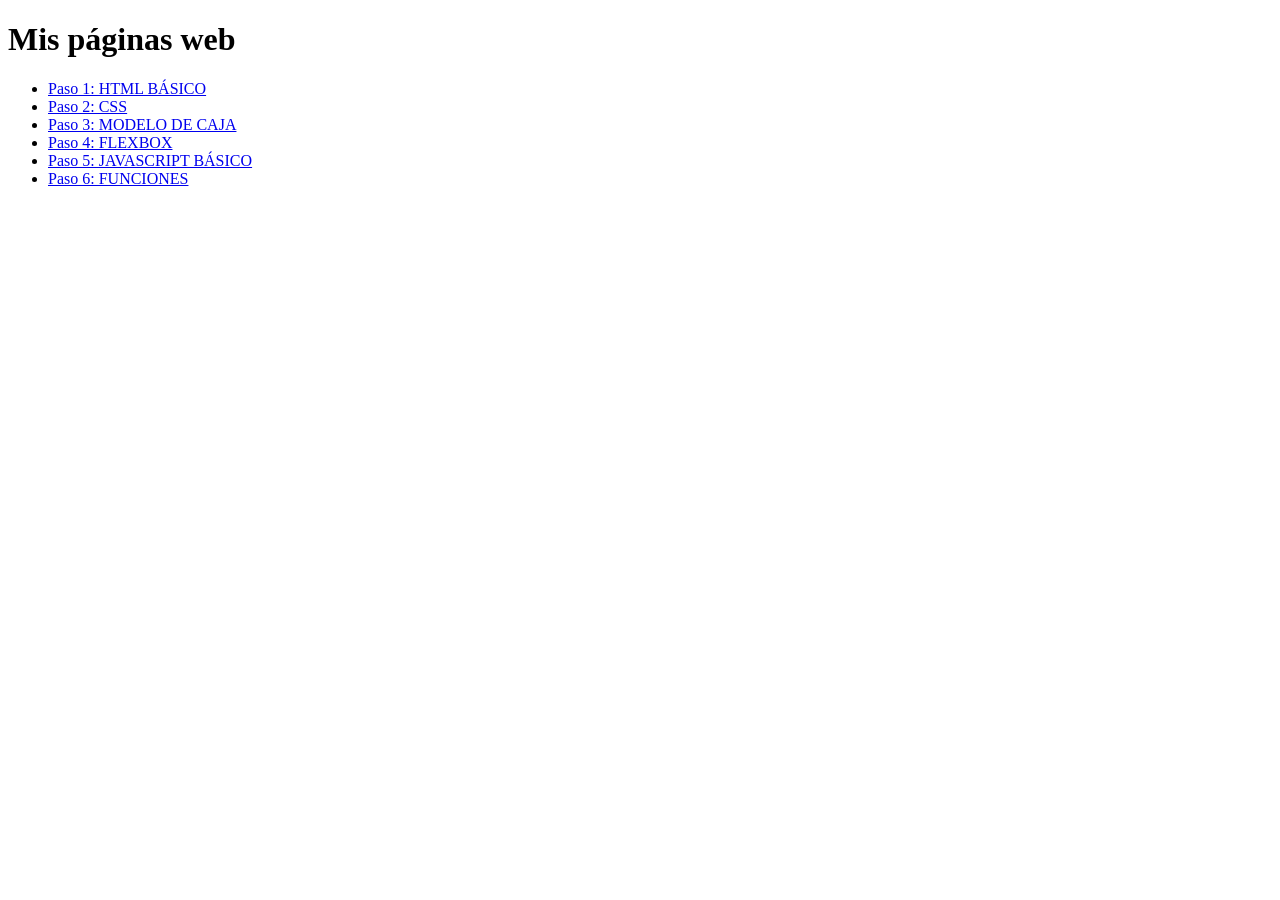
<file: index.html>
<!DOCTYPE html>
<html lang="es">
    <head>
        <meta charset="UTF-8">
        <title>Mis páginas web</title>
    </head>
    <body>
        <h1>Mis páginas web</h1>
        <ul>
            <li><a href="Paso1/index.html">Paso 1: HTML BÁSICO</a></li>
            <li><a href="Paso2/index.html">Paso 2: CSS</a></li>
            <li><a href="Paso3/index.html">Paso 3: MODELO DE CAJA</a></li>
            <li><a href="Paso4/index.html">Paso 4: FLEXBOX</a></li>
            <li><a href="Paso5/index.html">Paso 5: JAVASCRIPT BÁSICO</a></li>
            <li><a href="Paso6/index.html">Paso 6: FUNCIONES</a></li>
        </ul>
    </body>
</html>
</file>
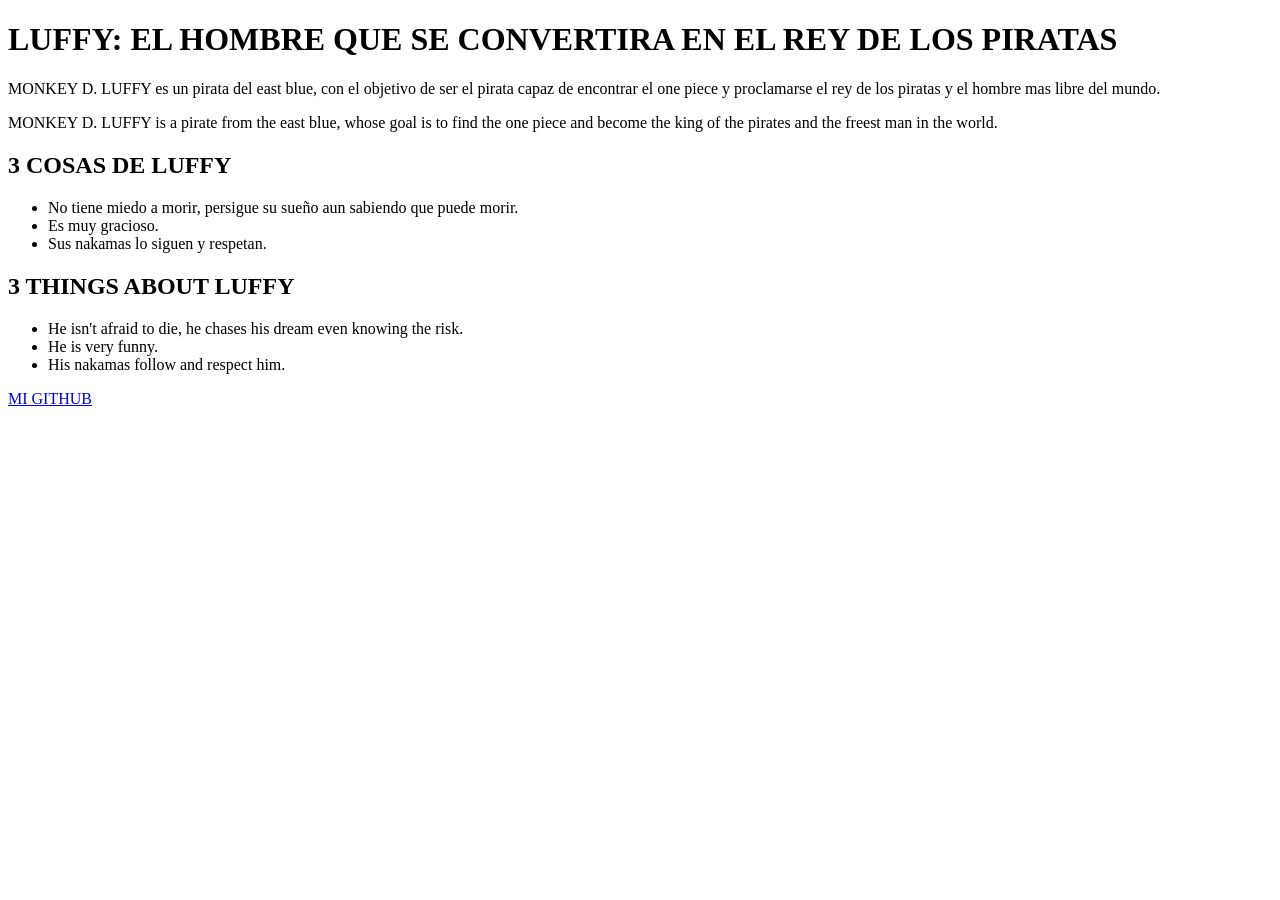
<file: Paso1/index.html>
<!DOCTYPE html>
<html lang="es">
<head>
    <meta charset="UTF-8">
    <title> ONE PIECE: ¿UNA OBRA MAESTRA? </title> 
</head>
<body>
    <h1> LUFFY: EL HOMBRE QUE SE CONVERTIRA EN EL REY DE LOS PIRATAS </h1>

    <p> 
    MONKEY D. LUFFY es un pirata del east blue, con el objetivo de ser el pirata capaz de encontrar el one piece y
    proclamarse el rey de los piratas y el hombre mas libre del mundo.
    </p>
    <p lang="en">
    MONKEY D. LUFFY is a pirate from the east blue, whose goal is to find the one piece and become the king of the pirates
    and the freest man in the world.
    </p>
    <h2> 3 COSAS DE LUFFY </h2>
    <ul> 
        <li>No tiene miedo a morir, persigue su sueño aun sabiendo que puede morir.</li>
        <li>Es muy gracioso.</li>
        <li>Sus nakamas lo siguen y respetan.</li>
    </ul>
    <h2 lan="en">3 THINGS ABOUT LUFFY</h2>
    <ul lang="en">
        <li>He isn't afraid to die, he chases his dream even knowing the risk.</li>
        <li>He is very funny.</li>
        <li>His nakamas follow and respect him.</li>
    </ul>

    <a href="https://github.com/TheOrenday">MI GITHUB</a>
</body>
</html>
</file>
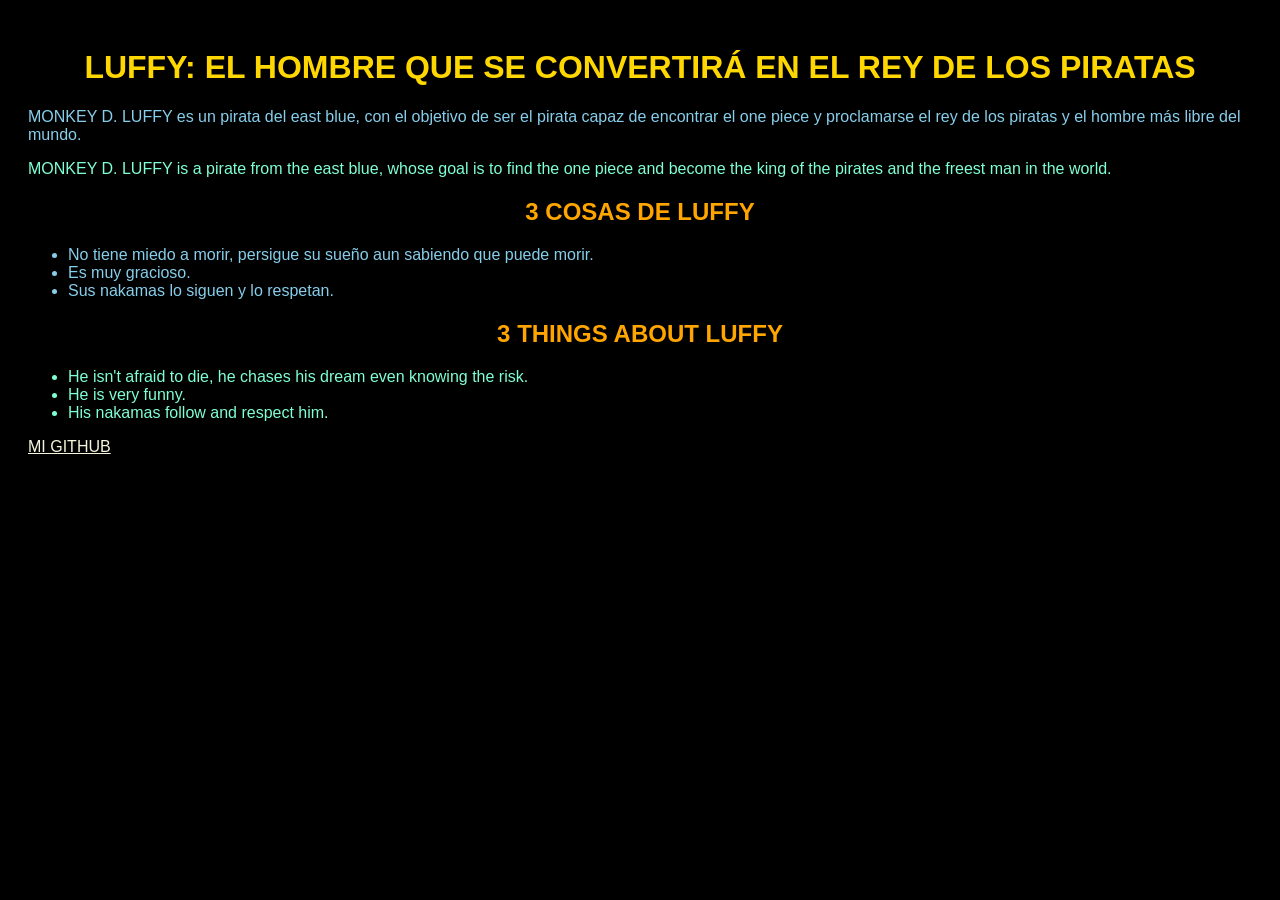
<file: Paso2/index.html>
<!DOCTYPE html>
<html lang="es">
<head>
    <meta charset="UTF-8">
     <title> ONE PIECE: ¿UNA OBRA MAESTRA? </title> 
    <link rel="stylesheet" href="style.css">
</head>
<body>
    <h1> LUFFY: EL HOMBRE QUE SE CONVERTIRÁ EN EL REY DE LOS PIRATAS </h1>

    <p> 
    MONKEY D. LUFFY es un pirata del east blue, con el objetivo de ser el pirata capaz de encontrar el one piece y
    proclamarse el rey de los piratas y el hombre más libre del mundo.
    </p>
    <p class="ingles" lang="en">
    MONKEY D. LUFFY is a pirate from the east blue, whose goal is to find the one piece and become the king of the pirates
    and the freest man in the world.
    </p>
    <h2> 3 COSAS DE LUFFY </h2>
    <ul> 
        <li>No tiene miedo a morir, persigue su sueño aun sabiendo que puede morir.</li>
        <li>Es muy gracioso.</li>
        <li>Sus nakamas lo siguen y lo respetan.</li>
    </ul>
    <h2 lang="en">3 THINGS ABOUT LUFFY</h2>
    <ul class="ingles" lang="en">
        <li>He isn't afraid to die, he chases his dream even knowing the risk.</li>
        <li>He is very funny.</li>
        <li>His nakamas follow and respect him.</li>
    </ul>

    <a href="https://github.com/TheOrenday">MI GITHUB</a>
</body>
</html>
</file>
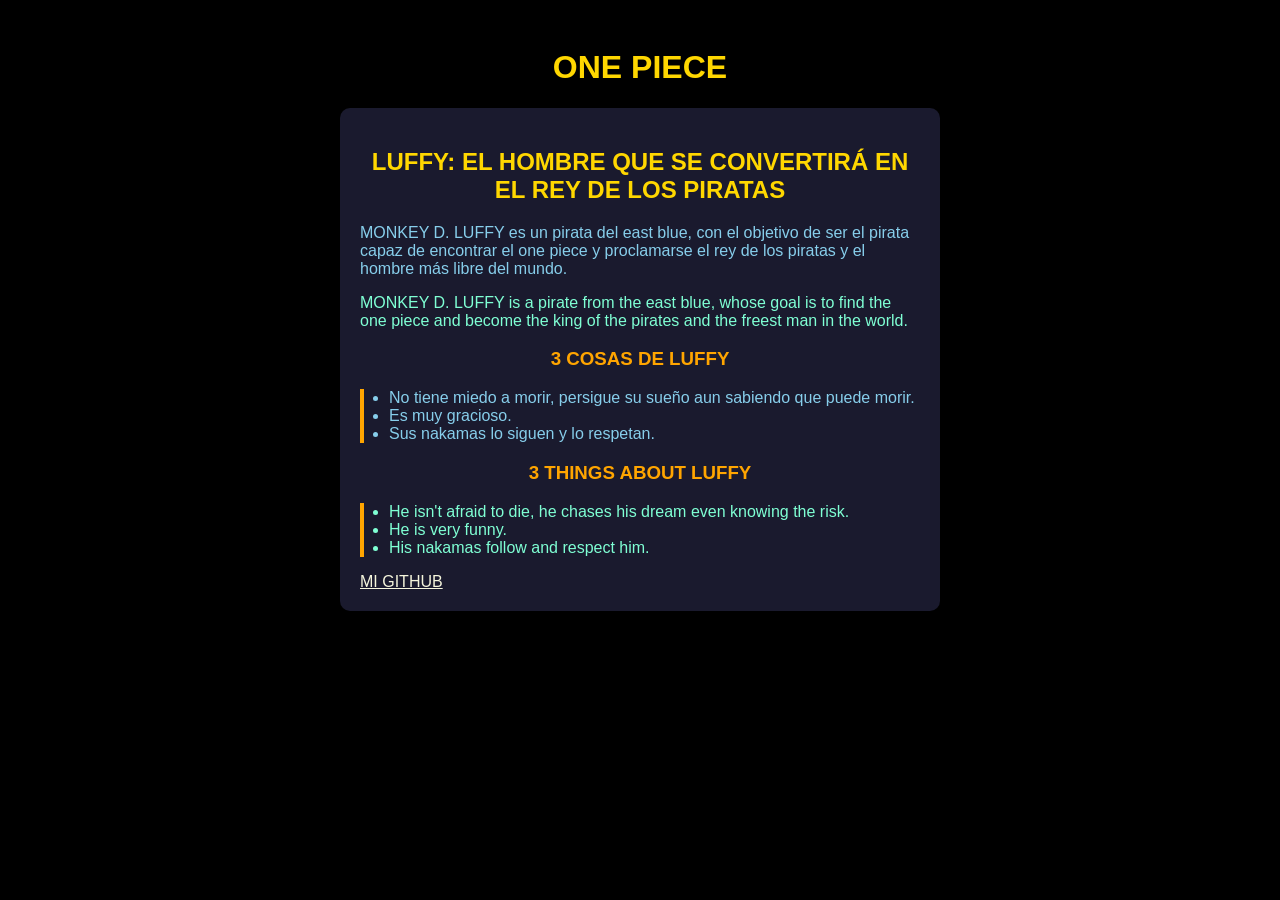
<file: Paso3/index.html>
<!DOCTYPE html>
<html lang="es">
<head>
    <meta charset="UTF-8">
     <title> ONE PIECE: ¿UNA OBRA MAESTRA? </title> 
    <link rel="stylesheet" href="style.css">
</head>
<body>
    <h1> ONE PIECE </h1>
    <div class="tarjeta">
    <h2> LUFFY: EL HOMBRE QUE SE CONVERTIRÁ EN EL REY DE LOS PIRATAS </h2>
    <p> 
    MONKEY D. LUFFY es un pirata del east blue, con el objetivo de ser el pirata capaz de encontrar el one piece y
    proclamarse el rey de los piratas y el hombre más libre del mundo.
    </p>
    <p class="ingles" lang="en">
    MONKEY D. LUFFY is a pirate from the east blue, whose goal is to find the one piece and become the king of the pirates
    and the freest man in the world.
    </p>
    <h3> 3 COSAS DE LUFFY </h3>
    <ul> 
        <li>No tiene miedo a morir, persigue su sueño aun sabiendo que puede morir.</li>
        <li>Es muy gracioso.</li>
        <li>Sus nakamas lo siguen y lo respetan.</li>
    </ul>
    <h3 lang="en">3 THINGS ABOUT LUFFY</h3>
    <ul class="ingles" lang="en">
        <li>He isn't afraid to die, he chases his dream even knowing the risk.</li>
        <li>He is very funny.</li>
        <li>His nakamas follow and respect him.</li>
    </ul>
    <a href="https://github.com/TheOrenday">MI GITHUB</a>
    </div>
</body>
</html>
</file>
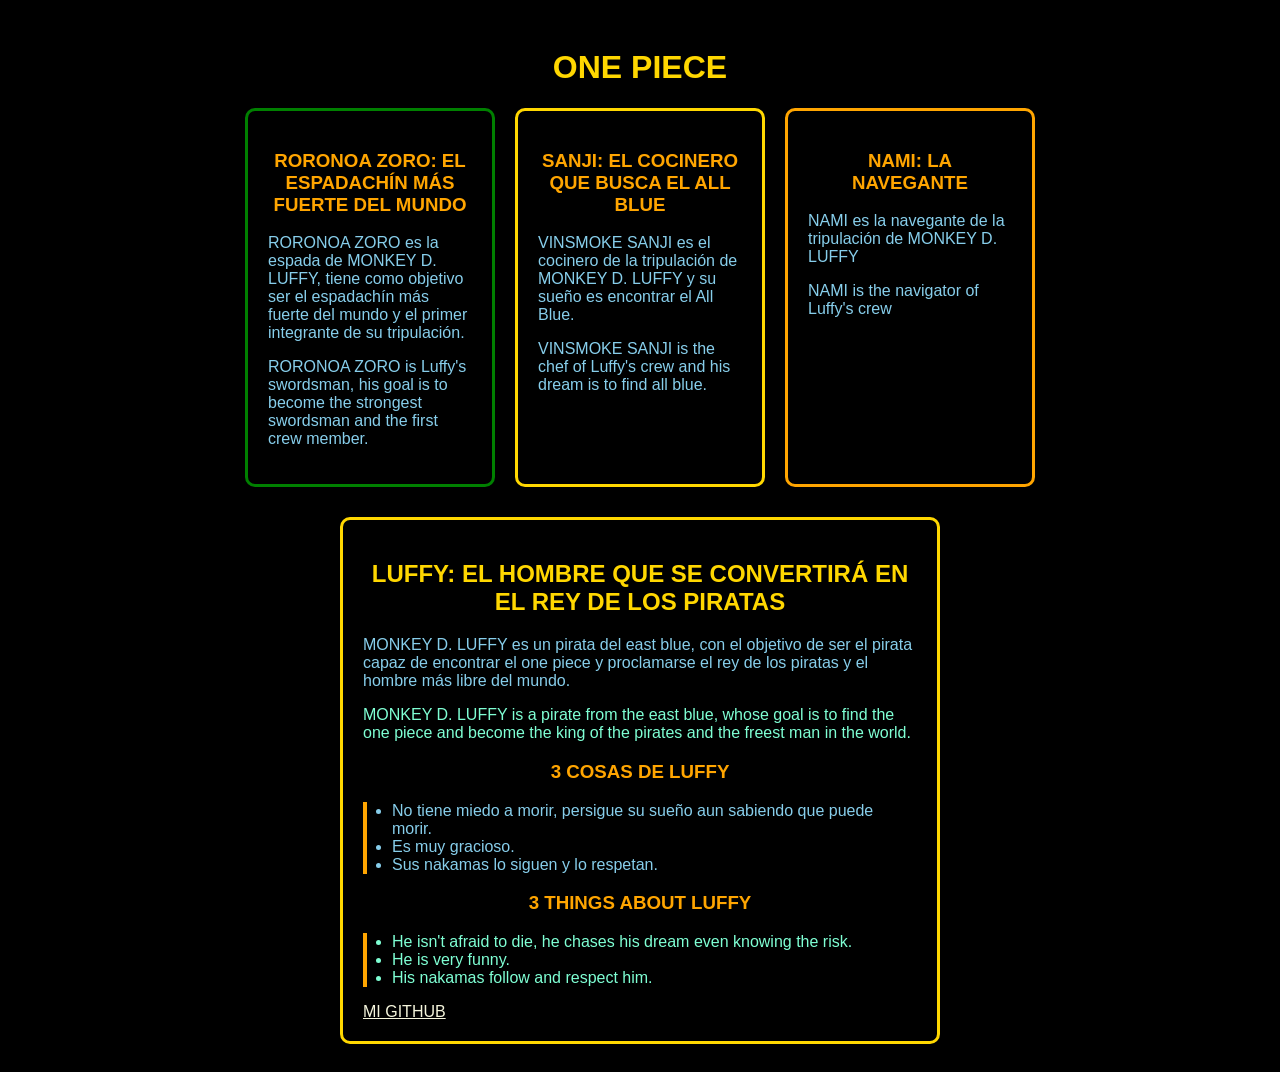
<file: Paso4/index.html>
<!DOCTYPE html>
<html lang="es">
<head>
    <meta charset="UTF-8">
     <title> ONE PIECE: ¿UNA OBRA MAESTRA? </title> 
    <link rel="stylesheet" href="style.css">
</head>
<body>
    <h1> ONE PIECE </h1>
    <div class="equipo">
        <div class="personaje zoro">
            <h3>RORONOA ZORO: EL ESPADACHÍN MÁS FUERTE DEL MUNDO</h3>
            <p>RORONOA ZORO es la espada de MONKEY D. LUFFY, tiene como objetivo ser el espadachín más fuerte del mundo y el primer integrante de su tripulación.</p>
            <p lang="en">RORONOA ZORO is Luffy's swordsman, his goal is to become the strongest swordsman and the first crew member.</p>
        </div>
        <div class="personaje sanji">
            <h3>SANJI: EL COCINERO QUE BUSCA EL ALL BLUE</h3>
            <p>VINSMOKE SANJI es el cocinero de la tripulación de MONKEY D. LUFFY y su sueño es encontrar el All Blue.</p>
            <p lang="en">VINSMOKE SANJI is the chef of Luffy's crew and his dream is to find all blue.</p>
        </div>
        <div class="personaje nami">
            <h3>NAMI: LA NAVEGANTE</h3>
            <p>NAMI es la navegante de la tripulación de MONKEY D. LUFFY</p>
            <p lang="en">NAMI is the navigator of Luffy's crew</p>
        </div>
    </div>
    <div class="tarjeta">
    <h2> LUFFY: EL HOMBRE QUE SE CONVERTIRÁ EN EL REY DE LOS PIRATAS </h2>
    <p> 
    MONKEY D. LUFFY es un pirata del east blue, con el objetivo de ser el pirata capaz de encontrar el one piece y
    proclamarse el rey de los piratas y el hombre más libre del mundo.
    </p>
    <p class="ingles" lang="en">
    MONKEY D. LUFFY is a pirate from the east blue, whose goal is to find the one piece and become the king of the pirates
    and the freest man in the world.
    </p>
    <h3> 3 COSAS DE LUFFY </h3>
    <ul> 
        <li>No tiene miedo a morir, persigue su sueño aun sabiendo que puede morir.</li>
        <li>Es muy gracioso.</li>
        <li>Sus nakamas lo siguen y lo respetan.</li>
    </ul>
    <h3 lang="en">3 THINGS ABOUT LUFFY</h3>
    <ul class="ingles" lang="en">
        <li>He isn't afraid to die, he chases his dream even knowing the risk.</li>
        <li>He is very funny.</li>
        <li>His nakamas follow and respect him.</li>
    </ul>
    <a href="https://github.com/TheOrenday">MI GITHUB</a>
    </div>

</body>
</html>
</file>
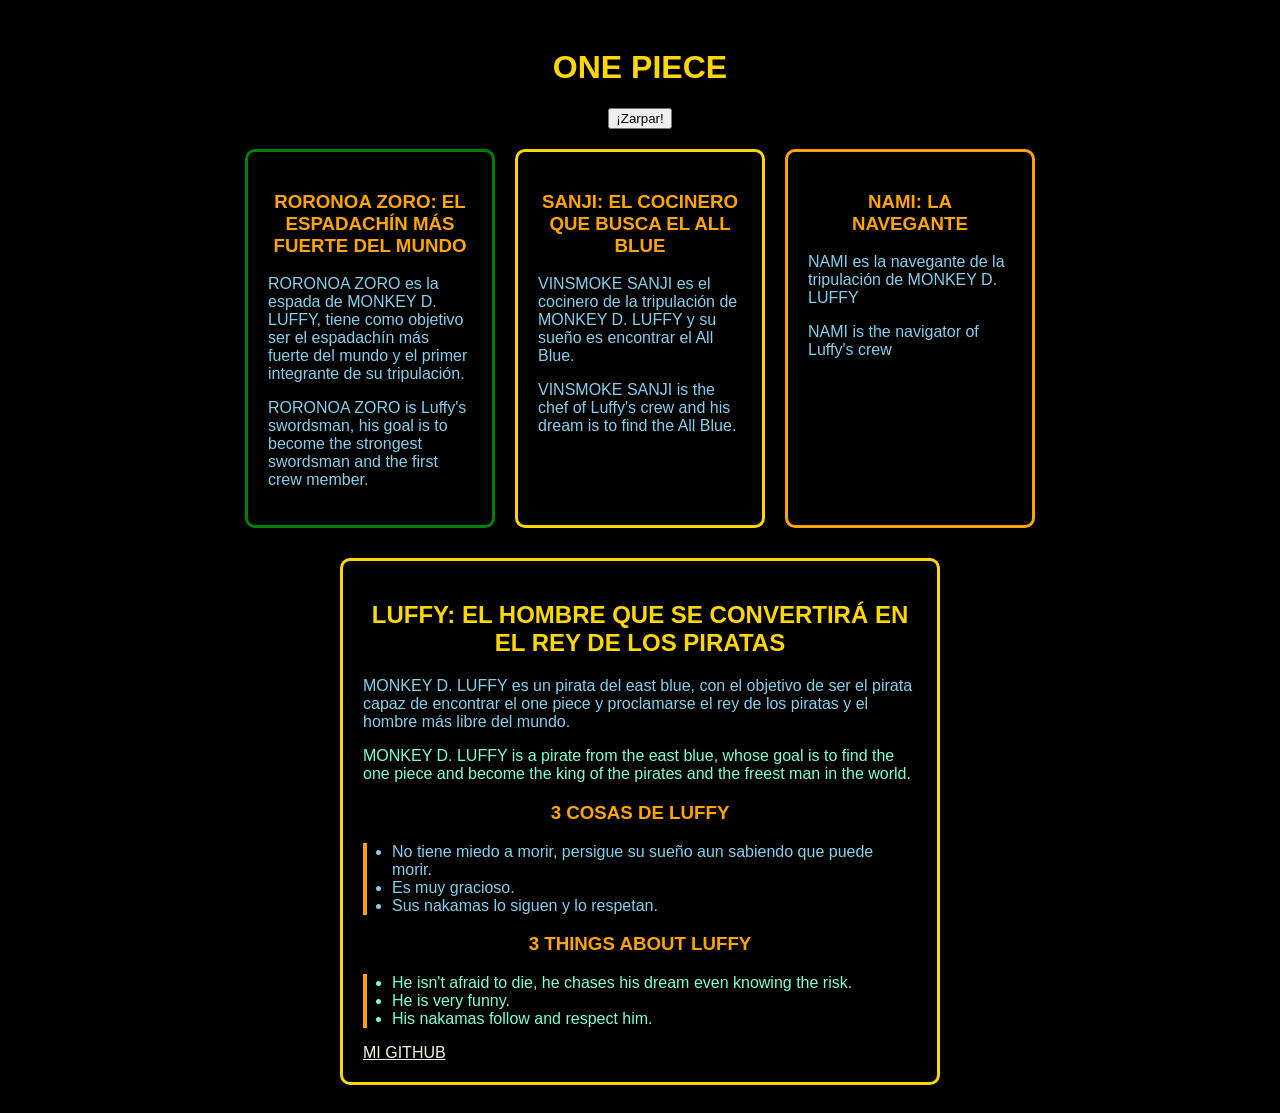
<file: Paso5/index.html>
<!DOCTYPE html>
<html lang="es">
<head>
    <meta charset="UTF-8">
     <title> ONE PIECE: ¿UNA OBRA MAESTRA? </title> 
    <link rel="stylesheet" href="style.css">
</head>
<body>
    <h1> ONE PIECE </h1>
    <button id="boton">¡Zarpar!</button>
    <div class="equipo">
        <div class="personaje zoro">
            <h3 id="zoro">RORONOA ZORO: EL ESPADACHÍN MÁS FUERTE DEL MUNDO</h3>
            <p>RORONOA ZORO es la espada de MONKEY D. LUFFY, tiene como objetivo ser el espadachín más fuerte del mundo y el primer integrante de su tripulación.</p>
            <p lang="en">RORONOA ZORO is Luffy's swordsman, his goal is to become the strongest swordsman and the first crew member.</p>
        </div>
        <div class="personaje sanji">
            <h3 id="sanji">SANJI: EL COCINERO QUE BUSCA EL ALL BLUE</h3>
            <p>VINSMOKE SANJI es el cocinero de la tripulación de MONKEY D. LUFFY y su sueño es encontrar el All Blue.</p>
            <p lang="en">VINSMOKE SANJI is the chef of Luffy's crew and his dream is to find the All Blue.</p>
        </div>
        <div class="personaje nami">
            <h3 id="nami">NAMI: LA NAVEGANTE</h3>
            <p>NAMI es la navegante de la tripulación de MONKEY D. LUFFY</p>
            <p lang="en">NAMI is the navigator of Luffy's crew</p>
        </div>
    </div>
    <div class="tarjeta">
    <h2> LUFFY: EL HOMBRE QUE SE CONVERTIRÁ EN EL REY DE LOS PIRATAS </h2>
    <p> 
    MONKEY D. LUFFY es un pirata del east blue, con el objetivo de ser el pirata capaz de encontrar el one piece y
    proclamarse el rey de los piratas y el hombre más libre del mundo.
    </p>
    <p class="ingles" lang="en">
    MONKEY D. LUFFY is a pirate from the east blue, whose goal is to find the one piece and become the king of the pirates
    and the freest man in the world.
    </p>
    <h3> 3 COSAS DE LUFFY </h3>
    <ul> 
        <li>No tiene miedo a morir, persigue su sueño aun sabiendo que puede morir.</li>
        <li>Es muy gracioso.</li>
        <li>Sus nakamas lo siguen y lo respetan.</li>
    </ul>
    <h3 lang="en">3 THINGS ABOUT LUFFY</h3>
    <ul class="ingles" lang="en">
        <li>He isn't afraid to die, he chases his dream even knowing the risk.</li>
        <li>He is very funny.</li>
        <li>His nakamas follow and respect him.</li>
    </ul>
    <a href="https://github.com/TheOrenday">MI GITHUB</a>
    </div>
<script>
    const zarpar = document.getElementById("boton");
    zarpar.addEventListener("click", function () {
        zarpar.textContent = "¡Zarpamos!";
        console.log("Botón presionado");
    });
    const zoro = document.getElementById("zoro");
    const textooriginal = zoro.textContent;
    let cambiado = false;
    zoro.addEventListener("click", function () {
        if (cambiado) {
            zoro.textContent = textooriginal;
            cambiado = false;
        } else {
            zoro.textContent = "¡Nada pasó aquí!";
            cambiado = true;
        }
        console.log("Zoro presionado");
    });
    const sanji = document.getElementById("sanji");
    const textooriginalsanji = sanji.textContent;
    let cambiadosanji = false;
    sanji.addEventListener("click", function () {
        if (cambiadosanji) {
            sanji.textContent = textooriginalsanji;
            cambiadosanji = false;
        } else {
            sanji.textContent = "¡Cisnito Nami!";
            cambiadosanji = true;
        }
        console.log("Sanji presionado");
    });
    const nami = document.getElementById("nami");
    const textooriginalnami = nami.textContent;
    let cambiadonami = false;
    nami.addEventListener("click", function () {
        if (cambiadonami) {
            nami.textContent = textooriginalnami;
            cambiadonami = false;
        } else {
            nami.textContent = "¡Me debes $100,000 berries!";
            cambiadonami = true;
        }
        console.log("Nami presionado");
    });
</script>
</body>
</html>
</file>
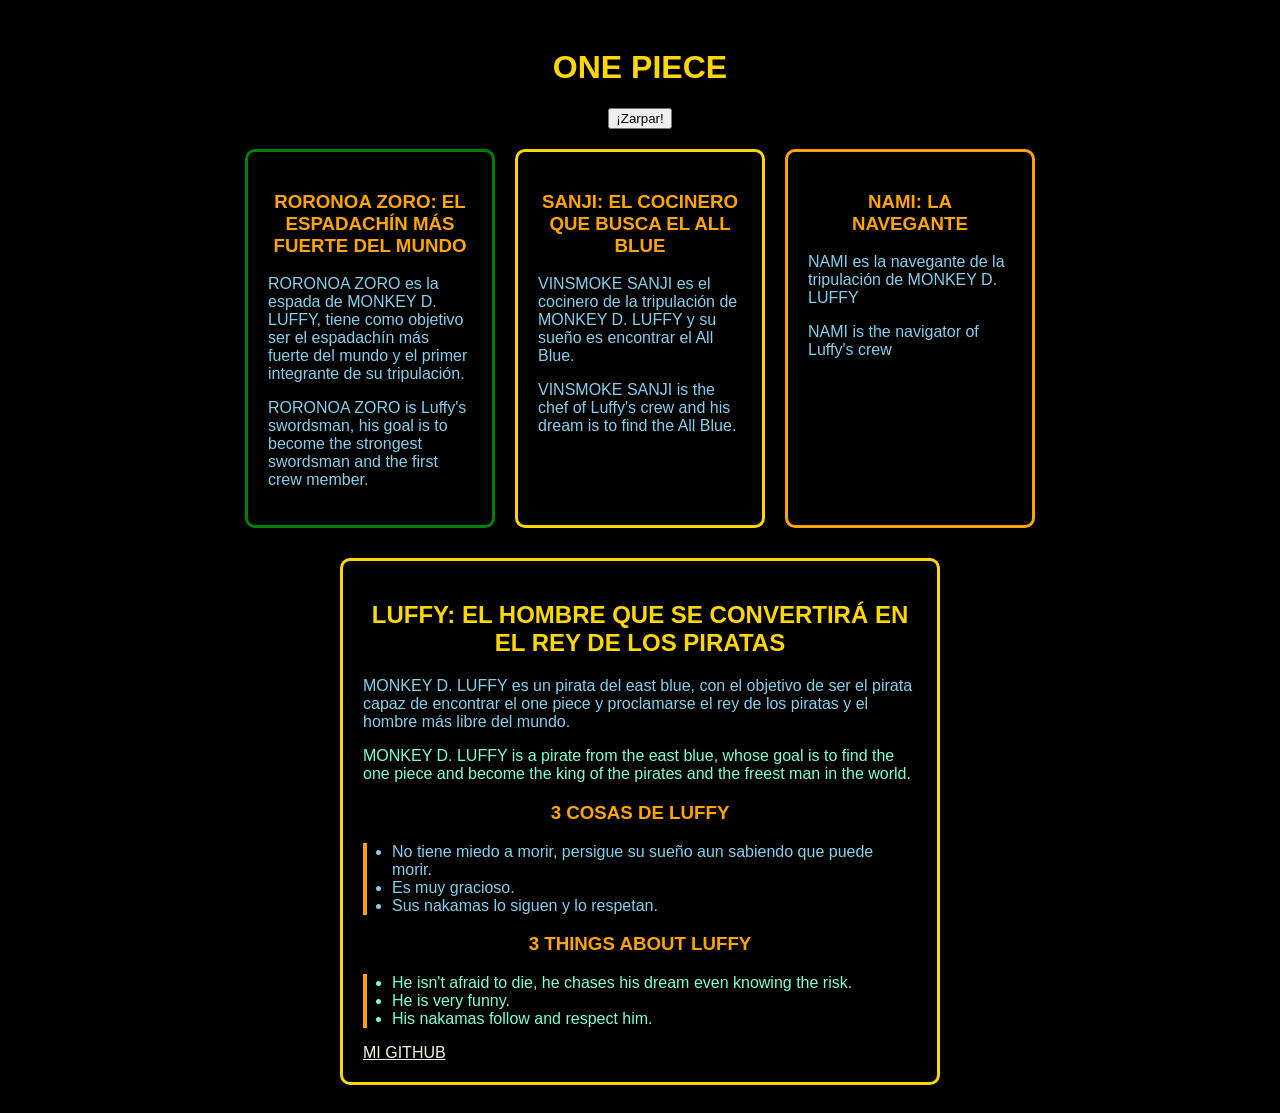
<file: Paso6/index.html>
<!DOCTYPE html>
<html lang="es">
<head>
    <meta charset="UTF-8">
     <title> ONE PIECE: ¿UNA OBRA MAESTRA? </title> 
    <link rel="stylesheet" href="style.css">
</head>
<body>
    <h1> ONE PIECE </h1>
    <button id="boton">¡Zarpar!</button>
    <div class="equipo">
        <div class="personaje zoro">
            <h3 id="zoro">RORONOA ZORO: EL ESPADACHÍN MÁS FUERTE DEL MUNDO</h3>
            <p>RORONOA ZORO es la espada de MONKEY D. LUFFY, tiene como objetivo ser el espadachín más fuerte del mundo y el primer integrante de su tripulación.</p>
            <p lang="en">RORONOA ZORO is Luffy's swordsman, his goal is to become the strongest swordsman and the first crew member.</p>
        </div>
        <div class="personaje sanji">
            <h3 id="sanji">SANJI: EL COCINERO QUE BUSCA EL ALL BLUE</h3>
            <p>VINSMOKE SANJI es el cocinero de la tripulación de MONKEY D. LUFFY y su sueño es encontrar el All Blue.</p>
            <p lang="en">VINSMOKE SANJI is the chef of Luffy's crew and his dream is to find the All Blue.</p>
        </div>
        <div class="personaje nami">
            <h3 id="nami">NAMI: LA NAVEGANTE</h3>
            <p>NAMI es la navegante de la tripulación de MONKEY D. LUFFY</p>
            <p lang="en">NAMI is the navigator of Luffy's crew</p>
        </div>
    </div>
    <div class="tarjeta">
    <h2> LUFFY: EL HOMBRE QUE SE CONVERTIRÁ EN EL REY DE LOS PIRATAS </h2>
    <p> 
    MONKEY D. LUFFY es un pirata del east blue, con el objetivo de ser el pirata capaz de encontrar el one piece y
    proclamarse el rey de los piratas y el hombre más libre del mundo.
    </p>
    <p class="ingles" lang="en">
    MONKEY D. LUFFY is a pirate from the east blue, whose goal is to find the one piece and become the king of the pirates
    and the freest man in the world.
    </p>
    <h3> 3 COSAS DE LUFFY </h3>
    <ul> 
        <li>No tiene miedo a morir, persigue su sueño aun sabiendo que puede morir.</li>
        <li>Es muy gracioso.</li>
        <li>Sus nakamas lo siguen y lo respetan.</li>
    </ul>
    <h3 lang="en">3 THINGS ABOUT LUFFY</h3>
    <ul class="ingles" lang="en">
        <li>He isn't afraid to die, he chases his dream even knowing the risk.</li>
        <li>He is very funny.</li>
        <li>His nakamas follow and respect him.</li>
    </ul>
    <a href="https://github.com/TheOrenday">MI GITHUB</a>
    </div>
<script>
    const zarpar = document.getElementById("boton");
    const ids = ["zoro", "sanji", "nami"];
    zarpar.addEventListener("click", function () {
        zarpar.textContent = "¡Zarpamos!";
        for ( const id of ids) {
            document.getElementById(id).click();
        }
        console.log("Botón presionado");
    });
    function activarpalanca(id, textonuevo) {
        const elemento = document.getElementById(id);
        const textooriginal = elemento.textContent;
        let cambiado = false;
        elemento.addEventListener("click", function () {
            if (cambiado) {
                elemento.textContent = textooriginal;
            } else {
                elemento.textContent = textonuevo;
            }
            cambiado = !cambiado;
        })
    };
    activarpalanca("zoro", "¡Nada pasó aquí!");
    activarpalanca("sanji", "¡Cisnito Nami!");
    activarpalanca("nami", "¡Me debes $100,000 berries!"); 
</script>
</body>
</html>
</file>
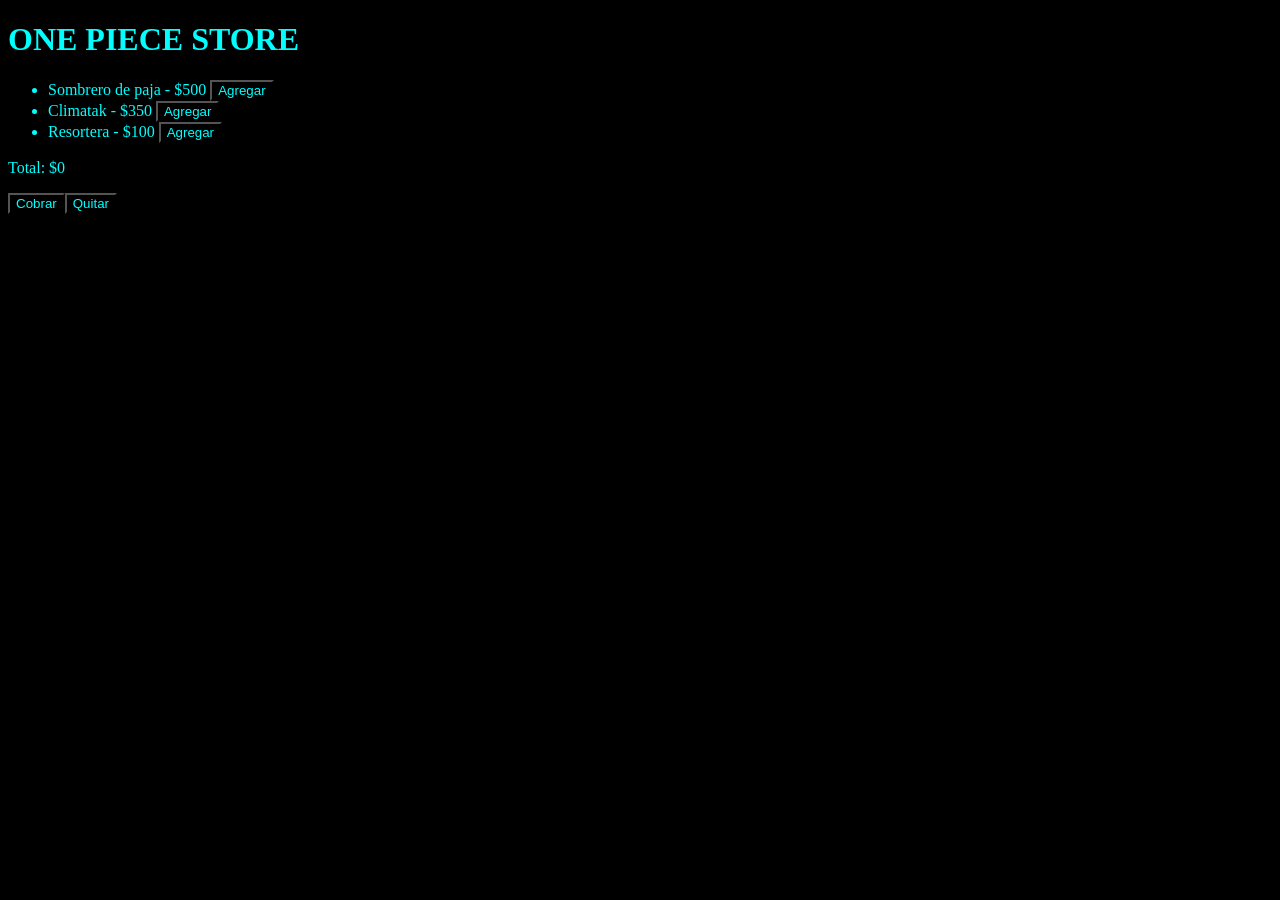
<file: Paso7/index.html>
<!DOCTYPE html>
<html lang="es">
    <head>
        <meta charset="UTF-8">
        <title>ONE PIECE STORE</title>
        <link rel="stylesheet" href="style.css">
    </head>
    <body>
        <h1>ONE PIECE STORE</h1>
        <ul id="catalogo"></ul>
        <p id="total">Total: $0</p>
        <ul id="ticket"></ul>
    <script>
        const productos = [
            { nombre: "Sombrero de paja", precio: 500},
            { nombre: "Climatak", precio: 350},
            { nombre: "Resortera", precio: 100},
        ];
        let total = 0;
        let carrito = [];
        const catalogo = document.getElementById("catalogo");
        const textoTotal = document.getElementById("total");

        for (const p of productos) {
            const li = document.createElement("li");
            li.textContent = p.nombre + " - $" + p.precio + " ";

            const boton = document.createElement("button");
            boton.textContent = "Agregar";
            boton.addEventListener("click", function (){
                total = total + p.precio;
                textoTotal.textContent = "Total: $" + total;
                agregarItem(p);
                mostrarticket();
            });
            li.appendChild(boton);
            catalogo.appendChild(li);
        }
        const botoncobrar = document.createElement("button");
        botoncobrar.textContent = "Cobrar";
        botoncobrar.addEventListener("click", function(){
            if (total === 0){
                return;
            }
            textoTotal.textContent = "Cobrado: $" + total;
            total = 0;
            carrito = [];
            mostrarticket();
        })
        document.body.appendChild(botoncobrar);

        
        function mostrarticket() {
            const listaticket = document.getElementById("ticket")
            listaticket.innerHTML = "";
            for (const item of carrito) {
                const li = document.createElement("li");
                li.textContent = item.nombre + " x" + item.cantidad + " - $" + (item.precio * item.cantidad);
                listaticket.appendChild(li);
            }
        }
        const botonQuitar = document.createElement("button");
        botonQuitar.textContent = "Quitar";
            botonQuitar.addEventListener("click", function () {
                if (carrito.length === 0) {
                return;
             }
                const ultimo = carrito[carrito.length - 1];
                total = total - ultimo.precio;

                    if (ultimo.cantidad > 1) {
                     ultimo.cantidad = ultimo.cantidad - 1;
             } else {
                    carrito.pop();
            }

    textoTotal.textContent = "Total: $" + total;
    mostrarticket();
});
            document.body.appendChild(botonQuitar);

            function agregarItem(producto) {
    const existente = carrito.find(function (x) {
        return x.nombre === producto.nombre;
    });

    if (existente) {
        existente.cantidad = existente.cantidad + 1;
    } else {
        carrito.push({ nombre: producto.nombre, precio: producto.precio, cantidad: 1 });
    }
}
    </script>
    </body>

</html>
</file>
<file: Paso2/style.css>
body {
    background-color: black; 
    color: skyblue;
    font-family: Arial, sans-serif;
    padding: 20px;
}
h1 {
    text-align: center;
    color: gold;
}
h2 {
    text-align: center;
    color: orange;
}
.ingles {
    color: aquamarine;
}
a {
    color: beige;
}
</file>
<file: Paso3/style.css>
* {
    box-sizing: border-box;
}
body {
    background-color: black; 
    color: skyblue;
    font-family: Arial, sans-serif;
    padding: 20px;
}
h1 {
    text-align: center;
    color: gold;
}
h2 {
    text-align: center;
    color: gold;
}
h3 {
    text-align: center;
    color: orange;
}
.ingles {
    color: aquamarine;
}
a {
    color: beige;
}
.tarjeta {
    width: 600px;
    margin: 0 auto;
    padding: 20px;
    border: 3px gold;
    border-radius: 10px;
    background-color: #1a1a2e;
}
ul {
    border-left:  4px solid orange;
    padding-left: 25px;
}
</file>
<file: Paso4/style.css>
* {
    box-sizing: border-box;
}
body {
    background-color: black; 
    color: skyblue;
    font-family: Arial, sans-serif;
    padding: 20px;
}
h1 {
    text-align: center;
    color: gold;
}
h2 {
    text-align: center;
    color: gold;
}
h3 {
    text-align: center;
    color: orange;
}
.ingles {
    color: aquamarine;
}
a {
    color: beige;
}
.tarjeta {
    width: 600px;
    margin: 0 auto;
    margin-top: 30px;
    padding: 20px;
    border: 3px solid gold;
    border-radius: 10px;
    background-color: black;
}
ul {
    border-left:  4px solid orange;
    padding-left: 25px;
}
.equipo {
    display: flex;
    justify-content: center;
    gap: 20px;
    flex-wrap: wrap;
}
.personaje {
    width: 250px;
    padding: 20px;
    border: 3px solid gold;
    border-radius: 10px;
    background-color: black;
}
.zoro {
    border-color: green;
}
.sanji {
    border-color: gold;
}
.nami {
    border-color: orange;
}
</file>
<file: Paso5/style.css>
* {
    box-sizing: border-box;
}
body {
    background-color: black; 
    color: skyblue;
    font-family: Arial, sans-serif;
    padding: 20px;
}
h1 {
    text-align: center;
    color: gold;
}
h2 {
    text-align: center;
    color: gold;
}
h3 {
    text-align: center;
    color: orange;
}
.ingles {
    color: aquamarine;
}
a {
    color: beige;
}
.tarjeta {
    width: 600px;
    margin: 0 auto;
    margin-top: 30px;
    padding: 20px;
    border: 3px solid gold;
    border-radius: 10px;
    background-color: black;
}
ul {
    border-left:  4px solid orange;
    padding-left: 25px;
}
.equipo {
    display: flex;
    justify-content: center;
    gap: 20px;
    flex-wrap: wrap;
}
.personaje {
    width: 250px;
    padding: 20px;
    border: 3px solid gold;
    border-radius: 10px;
    background-color: black;
}
.zoro {
    border-color: green;
}
.sanji {
    border-color: gold;
}
.nami {
    border-color: orange;
}
button {
    display: block;
    margin: 0 auto;
    margin-bottom: 20px;
}
</file>
<file: Paso6/style.css>
* {
    box-sizing: border-box;
}
body {
    background-color: black; 
    color: skyblue;
    font-family: Arial, sans-serif;
    padding: 20px;
}
h1 {
    text-align: center;
    color: gold;
}
h2 {
    text-align: center;
    color: gold;
}
h3 {
    text-align: center;
    color: orange;
}
.ingles {
    color: aquamarine;
}
a {
    color: beige;
}
.tarjeta {
    width: 600px;
    margin: 0 auto;
    margin-top: 30px;
    padding: 20px;
    border: 3px solid gold;
    border-radius: 10px;
    background-color: black;
}
ul {
    border-left:  4px solid orange;
    padding-left: 25px;
}
.equipo {
    display: flex;
    justify-content: center;
    gap: 20px;
    flex-wrap: wrap;
}
.personaje {
    width: 250px;
    padding: 20px;
    border: 3px solid gold;
    border-radius: 10px;
    background-color: black;
}
.zoro {
    border-color: green;
}
.sanji {
    border-color: gold;
}
.nami {
    border-color: orange;
}
button {
    display: block;
    margin: 0 auto;
    margin-bottom: 20px;
}
</file>
<file: Paso7/style.css>
* {
    background-color: black;
    color: aqua;
}
</file>
